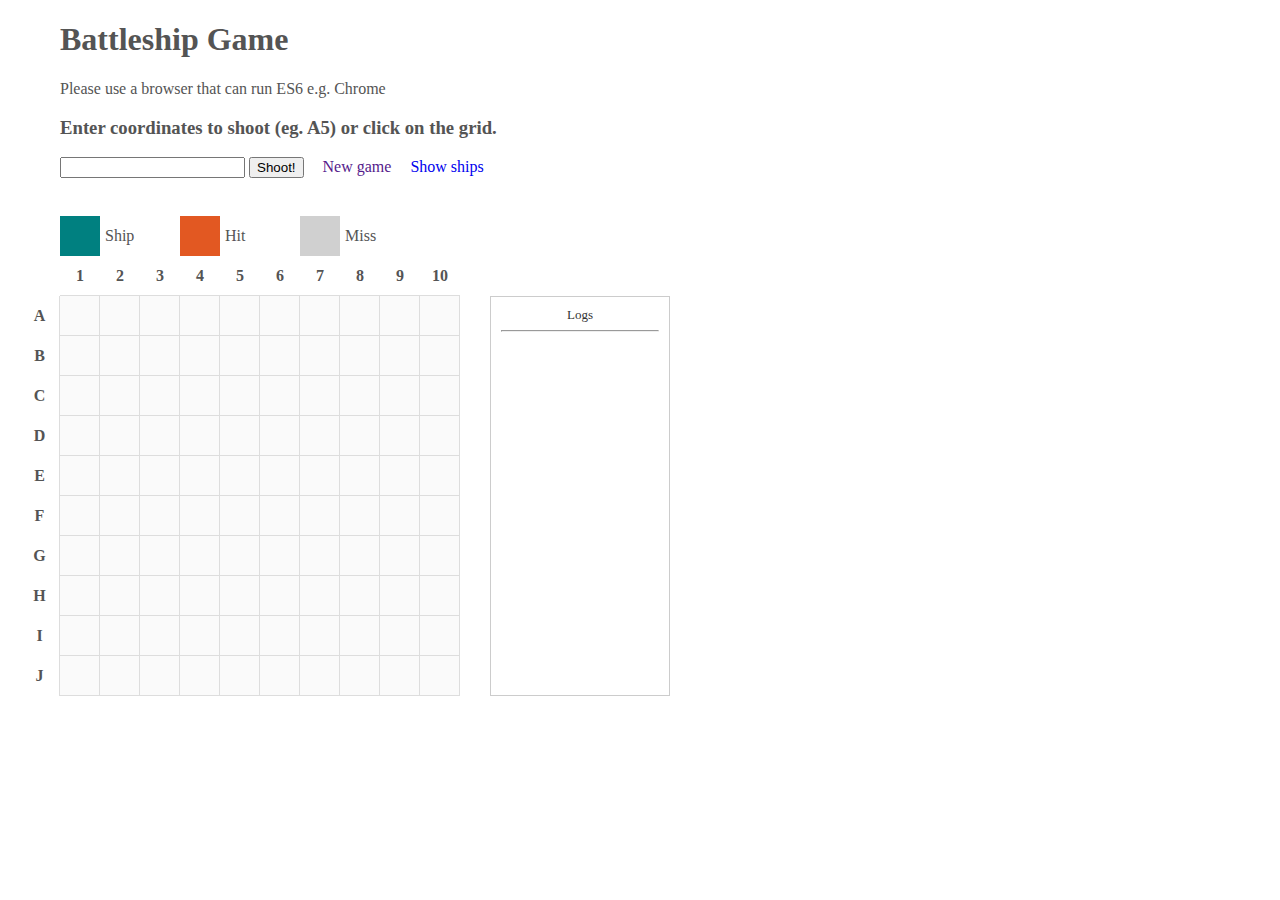
<file: index.html>
<!DOCTYPE html>
<html>
  <head>
    <title>Battleship game</title>
    <link href="style.css?v=1" rel="stylesheet" />
    <script>
      // initialize a namespace so that we can export our classes without
      // polluting the global namespace. We only add 1 global var to window.
      // We can avoid this by using import/export, and there is no need of
      // namespaces but it would need a bundler like webpack
      window.battleship = {}
    </script>
  </head>
  <body>
    <div class='text-content'>
      <h1>Battleship Game</h1>
      <div>Please use a browser that can run ES6 e.g. Chrome</div>
      <section>
        <h3>Enter coordinates to shoot (eg. A5) or click on the grid.</h3>
        <form class='shot-form'>
          <input class='shot-form__input' maxlength='3' />
          <button>Shoot!</button>
          <a class='shot-form__new-game' href=''>New game</a>
          <a class='shot-form__toggle-ships' href='#'>Show ships</a>
        </form>
        <br />
      </section>

      <h3 class='game-over__message'>
        Game Over! You can start a <a href=''>new game</a>.
      </h3>

      <div class='legend'>
        <span class='grid__cell grid__cell--occupied'></span>
        <span class='legend__cell'>Ship</span>
        <span class='grid__cell grid__cell--hit'></span>
        <span class='legend__cell'>Hit</span>
        <span class='grid__cell grid__cell--miss'></span>
        <span class='legend__cell'>Miss</span>
      </div>
    </div>

    <div class='game'></div>
    <script src='Ship.js?v=1'></script>
    <script src='Grid.js?v=1'></script>
    <script src='GridGenerator.js?v=1'></script>
    <script src='Renderer.js?v=1'></script>
    <script src='index.js?v=1'></script>
  </body>
</html>
</file>
<file: style.css>
body {
  margin: 20px;
  color: #545454;
}

.text-content {
  /* align to the grid, 1 cell */
  margin-left: 40px;
}

.shot-form__input {
  text-transform: uppercase;
}

.shot-form__new-game, .shot-form__toggle-ships {
  text-decoration: none;
  margin-left: 15px;
}

.legend {
  margin-top: 20px;
  display: flex;
}

.legend__cell {
  line-height: 40px;
  width: 80px; /* 2 cells */
  padding-left: 5px;
  box-sizing: border-box;
}

.legend .grid__cell {
  border: 0;
  cursor: default;
}

.game {
  display: flex;
  align-items: flex-end;
}

.game-over__message {
  display: none;
}

.game-over .game-over__message {
  display: block;
}

.game-over section {
  display: none;
}

.grid__inner {
  border-spacing: 0;
}

.grid__row:not(:last-child) {
  border-bottom: 1px solid #ddd;
}

.grid__cell, .grid__row-label, .grid__col-label {
  display: inline-block;
  width: 40px;
  height: 40px;
  line-height: 40px;
  padding: 0;
  box-sizing: border-box;
}

.grid__row-label {
  border-right: 1px solid #ddd;
}

.grid__col-label:not(:first-child) {
  border-bottom: 1px solid #ddd;
}

.grid__cell {
  cursor: pointer;
  border-right: 1px solid #ddd;
  border-bottom: 1px solid #ddd;
  background-color: #fafafa;
}

.grid .grid__cell:hover {
  background-color: #bbb;
}

.game-over .grid__cell {
  cursor: default;
}

.game-over .grid .grid__cell:hover{
  background-color: inherit;
}

.grid__cell--hit, .grid__cell--miss {
  cursor: default;
}

.grid__cell--occupied {
  background-color: #008080;
  border: 0;
}

.grid__cell--hit {
  background-color: #e25822 !important;
  border: 0;
}

.grid__cell--miss {
  background-color: #d0d0d0 !important;
}


.log {
  display: flex;
  box-sizing: border-box;
  flex-direction: column;
  padding-top: 40px;
  font-size: 13px;
  color: #333;
  border: 1px solid #ccc;
  margin: 0 0 0 30px;
  padding: 10px;
  min-width: 180px;
  height: 400px; /* 11 cells */
}

.log__lines {
  overflow-y: auto;
  flex: 1;
  padding: 0 5px;
}
</file>
